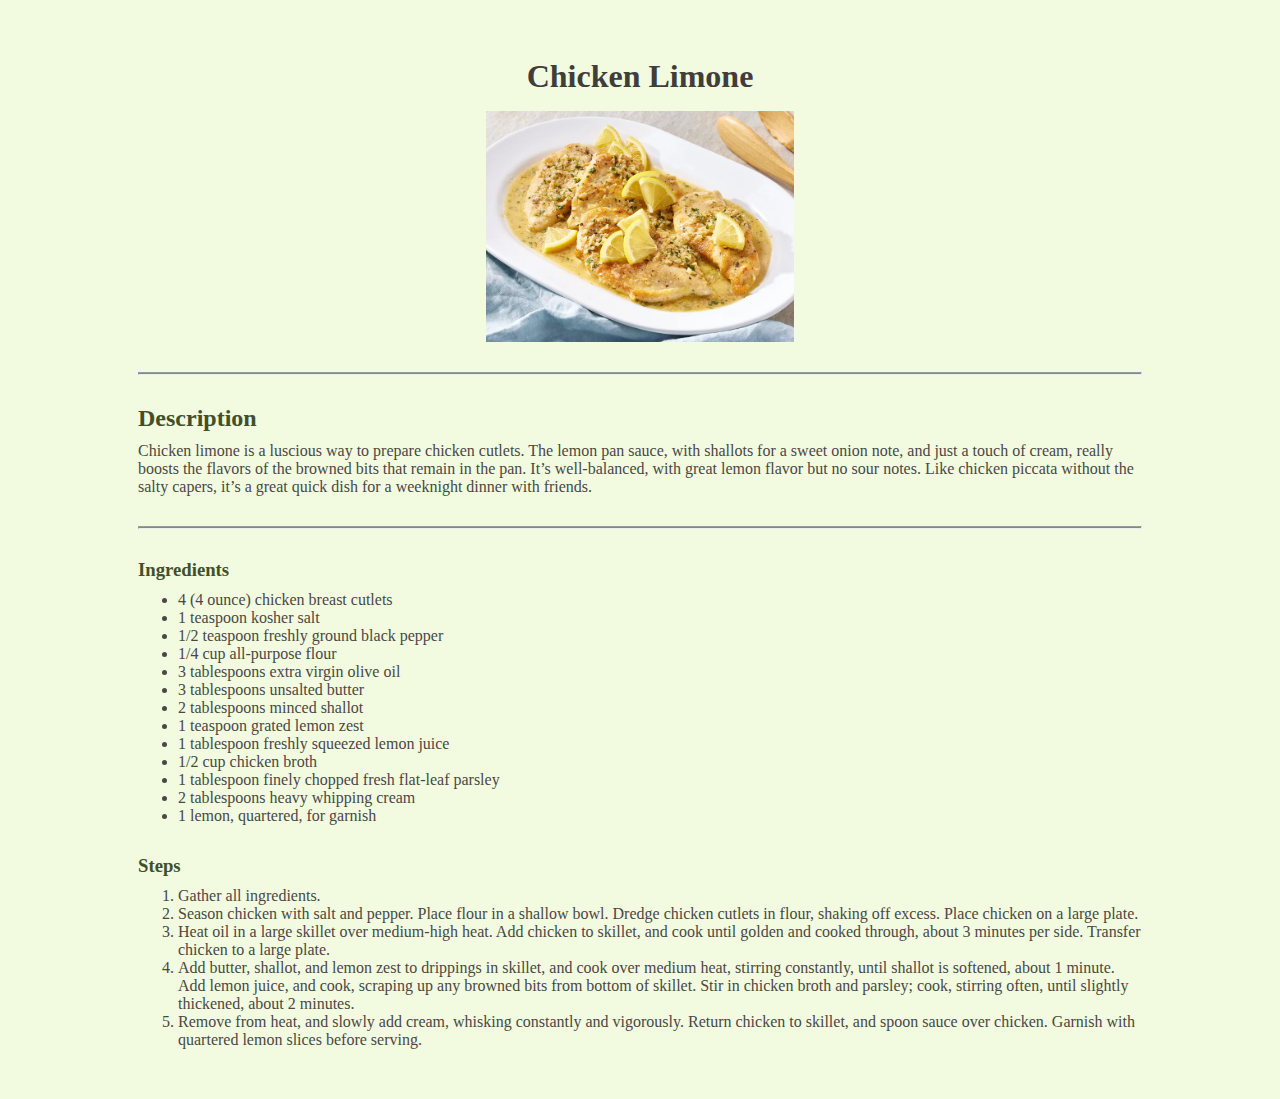
<file: recipes/chicken-limone.html>
<!DOCTYPE html>
<html lang="en">
<head>
    <meta charset="UTF-8">
    <meta name="viewport" content="width=device-width, initial-scale=1.0">
    <title>Chicken Limone Recipe</title>
    <link rel="stylesheet" href="../style.css">
</head>
<body>
    

    <h1 class="dish title">Chicken Limone</h1>
    <img class="dish-image" src="./images/chicken-limone.jpg" height="310" width="310">

    <hr>

    <h3 class="description header">Description</h3>
    <p>
        Chicken limone is a luscious way to prepare chicken cutlets. The lemon pan sauce, with shallots for a sweet onion note, and just a touch of cream, really boosts the flavors of the browned bits that remain in the pan. It’s well-balanced, with great lemon flavor but no sour notes. Like chicken piccata without the salty capers, it’s a great quick dish for a weeknight dinner with friends.
    </p>

    <hr>

    <h3 class="header ingredients">Ingredients</h3>
    <ul class="ingredients">
        <li>4 (4 ounce) chicken breast cutlets</li>
        <li>1 teaspoon kosher salt</li>
        <li>1/2 teaspoon freshly ground black pepper</li>
        <li>1/4 cup all-purpose flour</li>
        <li>3 tablespoons extra virgin olive oil</li>
        <li>3 tablespoons unsalted butter</li>
        <li>2 tablespoons minced shallot</li>
        <li>1 teaspoon grated lemon zest</li>
        <li>1 tablespoon freshly squeezed lemon juice</li>
        <li>1/2 cup chicken broth</li>
        <li>1 tablespoon finely chopped fresh flat-leaf parsley</li>
        <li>2 tablespoons heavy whipping cream</li>
        <li>1 lemon, quartered, for garnish</li>
    </ul>
    

    <h3 class="header steps">Steps</h3>
    <ol class="steps">
        <li>Gather all ingredients.</li>
        <li>Season chicken with salt and pepper. Place flour in a shallow bowl. Dredge chicken cutlets in flour, shaking off excess. Place chicken on a large plate.</li>
        <li>Heat oil in a large skillet over medium-high heat. Add chicken to skillet, and cook until golden and cooked through, about 3 minutes per side. Transfer chicken to a large plate.</li>
        <li>Add butter, shallot, and lemon zest to drippings in skillet, and cook over medium heat, stirring constantly, until shallot is softened, about 1 minute. Add lemon juice, and cook, scraping up any browned bits from bottom of skillet. Stir in chicken broth and parsley; cook, stirring often, until slightly thickened, about 2 minutes.</li>
        <li>Remove from heat, and slowly add cream, whisking constantly and vigorously. Return chicken to skillet, and spoon sauce over chicken. Garnish with quartered lemon slices before serving.</li>
    </ol>

</body>

</html>
</file>
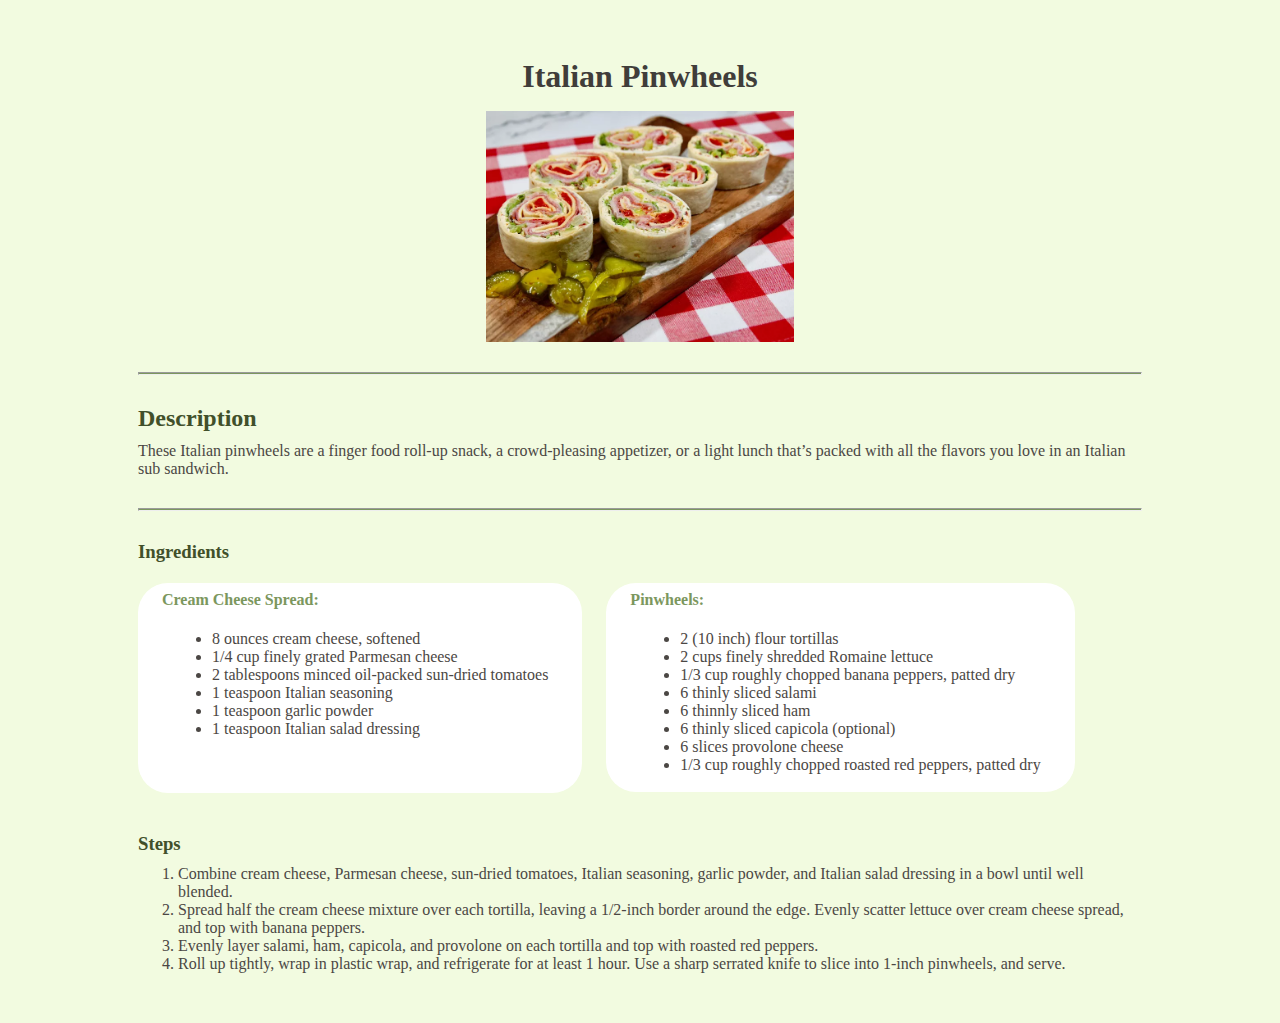
<file: recipes/italian-pinwheels.html>
<!DOCTYPE html>
<html lang="en">


<head>
    <meta charset="UTF-8">
    <meta name="viewport" content="width=device-width, initial-scale=1.0">
    <title>Italian Pinwheels Recipe</title>
    <link rel="stylesheet" href="../style.css">
</head>


<body>

<div>
    <h1 class="dish title">Italian Pinwheels</h1>
    <img class="dish-image" src="./images/italian-pinwheels.jpg" height="310" width="310">


    <hr>

    <h3 class="description header">Description</h3>
    <p>
        These Italian pinwheels are a finger food roll-up snack, a crowd-pleasing appetizer, or a light lunch that’s packed with all the flavors you love in an Italian sub sandwich.
    </p>

    <hr>

    <h3 class="header ingredients">Ingredients</h3>

    <div class="block sub-header-1">
     <h4 class="sub-header">Cream Cheese Spread:</h4>
      <ul class="ingredients">
        <li>8 ounces cream cheese, softened</li>
        <li>1/4 cup finely grated Parmesan cheese</li>
        <li>2 tablespoons minced oil-packed sun-dried tomatoes</li>
        <li>1 teaspoon Italian seasoning</li>
        <li>1 teaspoon garlic powder</li>
        <li>1 teaspoon Italian salad dressing</li>
       </ul>
    </div>

    <div class="block sub-header-2">
        <h4 class="sub-header">Pinwheels:</h4>
      <ul class="ingredients">
          <li>2 (10 inch) flour tortillas</li>
          <li>2 cups finely shredded Romaine lettuce</li>
          <li>1/3 cup roughly chopped banana peppers, patted dry</li>
            <li>6 thinly sliced salami</li>
            <li>6 thinnly sliced ham</li>
            <li>6 thinly sliced capicola (optional)</li>
            <li>6 slices provolone cheese</li>
            <li>1/3 cup roughly chopped roasted red peppers, patted dry</li>
      </ul>
    </div>

    <h3 class="header steps">Steps</h3>
    <ol class="steps">
        <li>Combine cream cheese, Parmesan cheese, sun-dried tomatoes, Italian seasoning, garlic powder, and Italian salad dressing in a bowl until well blended.</li>
        <li>Spread half the cream cheese mixture over each tortilla, leaving a 1/2-inch border around the edge. Evenly scatter lettuce over cream cheese spread, and top with banana peppers.</li>
        <li>Evenly layer salami, ham, capicola, and provolone on each tortilla and top with roasted red peppers.</li>
        <li>Roll up tightly, wrap in plastic wrap, and refrigerate for at least 1 hour. Use a sharp serrated knife to slice into 1-inch pinwheels, and serve.</li>
    </ol>

</body>


</html>
</file>
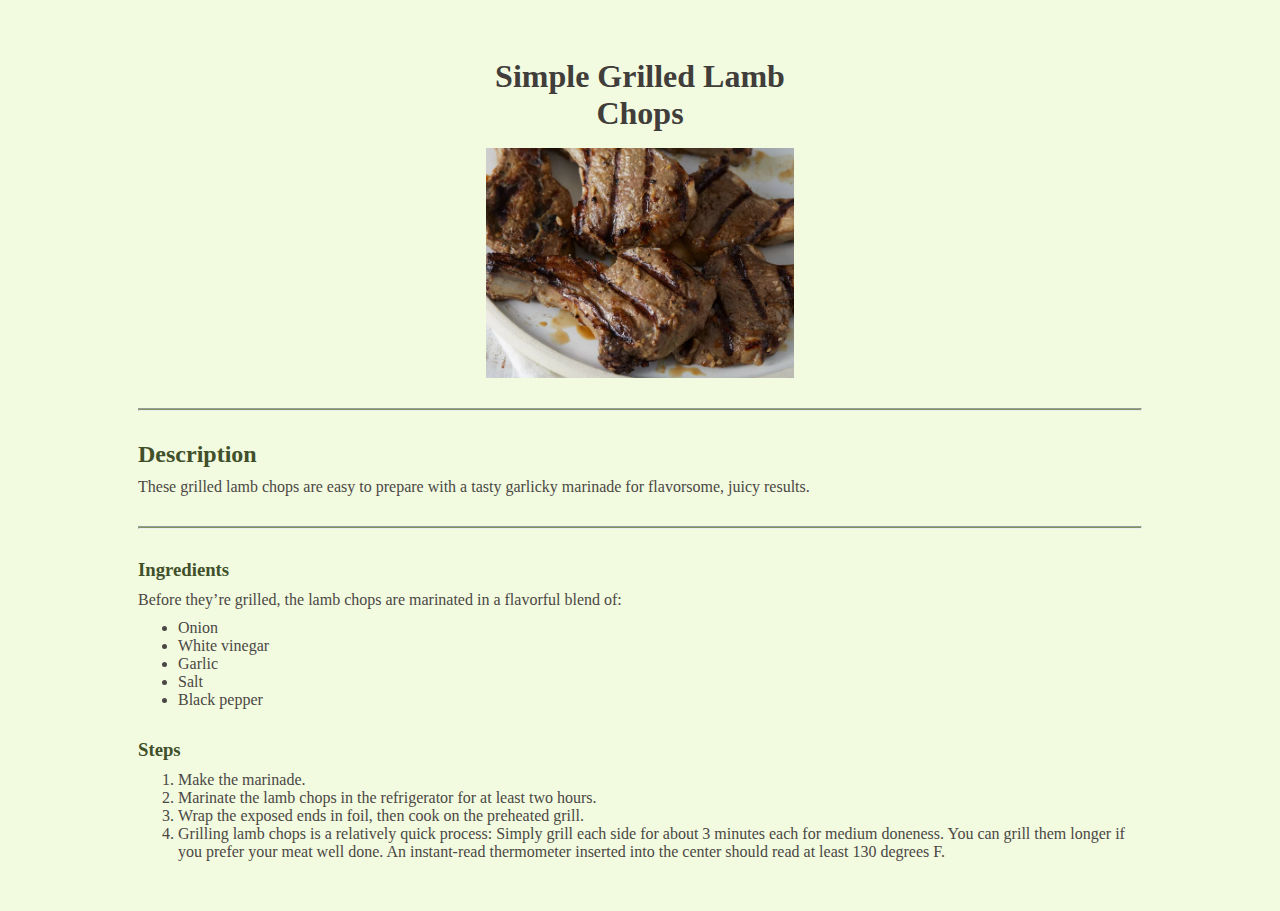
<file: recipes/simple-grilled-lamb-chops.html>
<!DOCTYPE html>

<html lang="en">

<head>
    <meta charset="UTF-8">
    <meta name="viewport" content="width=device-width, initial-scale=1.0">
    <title>Simple Grilled Lamb Chops Recipe</title>
    <link rel="stylesheet" href="../style.css">
</head>


<body>
    
    <h1 class="dish title">Simple Grilled Lamb Chops</h1>
    <img class="dish-image" src="./images/simple-grilled-lamb-chops.jpg" height="310" width="310">

    <hr>

    <h3 class="description header">Description</h3>
    <p>
        These grilled lamb chops are easy to prepare with a tasty garlicky marinade for flavorsome, juicy results.
    </p>

    <hr>

    <h3 class="header ingredients">Ingredients</h3>
    <p>Before they’re grilled, the lamb chops are marinated in a flavorful blend of:</p>
    <ul>
        <li>Onion</li>
        <li>White vinegar</li>
        <li>Garlic</li>
        <li>Salt</li>
        <li>Black pepper</li>
    </ul>


    <h3 class="header steps">Steps</h3>
    <ol>
        <li>Make the marinade.</li>
        <li>Marinate the lamb chops in the refrigerator for at least two hours.</li>
        <li>Wrap the exposed ends in foil, then cook on the preheated grill.</li>
        <li>Grilling lamb chops is a relatively quick process: Simply grill each side for about 3 minutes each for medium doneness. You can grill them longer if you prefer your meat well done. An instant-read thermometer inserted into the center should read at least 130 degrees F.</li>
    </ol>


</body>

</html>
</file>
<file: style.css>
/* css stylesheet */


/* global */

body {
    font-family: "Times New Roman", cursive;
    background-color: #F2FBE0;
    margin: 50px 10%;
}

h1.title {
    text-align: center;
    font-weight: bold;
    color: #403D3A;
}

p,
ul,
ol {
    color: #4B4744;
    margin: 10px;
}

hr {
    height: 1px;
    background-color: #7C975E;
    margin: 30px 10px;
}


/* main/home page */

.card {
margin: 8px 30%;
background-color: white;
padding: 30px;
border-radius: 10px;
}

#odin-recipes {
    padding: 8px;
    margin-top: 0px;
    border-radius: 50px;
    background-color: #DAFEB7;
}

.menu-list {
    font-size: large;
    background-color: white;
}

.menu-list a {
    color: #605B56;
    background-color: white;
    display: block
}


/* recipe pages */

.dish {
    color: #7C975E;
    padding: 8px 24px;
    margin: 8px 30%;
    border-radius: 50px;
}

.dish-image {
    height: auto;
    width: 30%;
    display: block;
    margin-left: auto;
    margin-right: auto;
}

.description.header {
    font-size: x-large;
}

.header {
    color: #41502A;
    margin: 10px;
}

.sub-header{
    color: #7C975E;
    margin-top: 0px;   
}

.block {
    display: inline-block;
    margin: 10px;
    background-color: white;
    padding: 8px 24px;
    border-radius: 30px;
}

.sub-header-1{
    vertical-align: top;
    padding-bottom: 45px;
}

.header.steps{
    margin-top: 30px;
}
</file>
